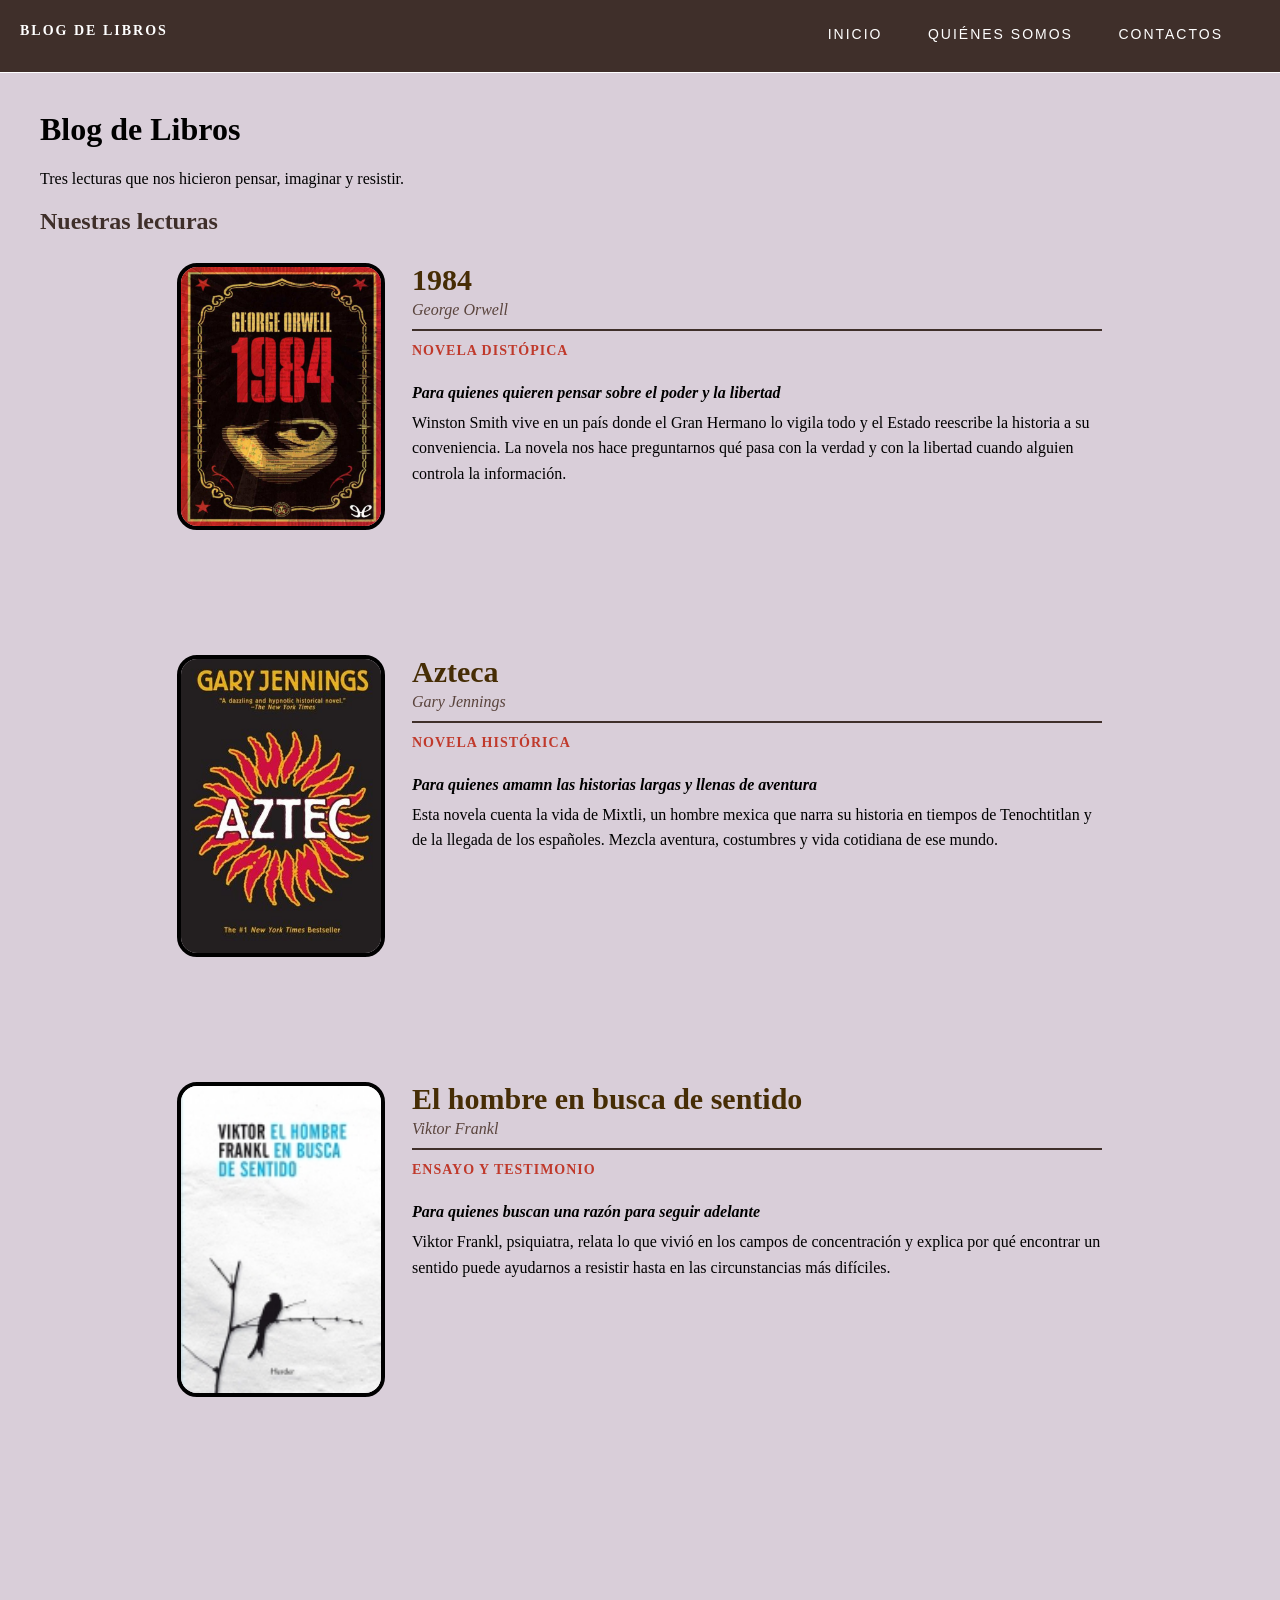
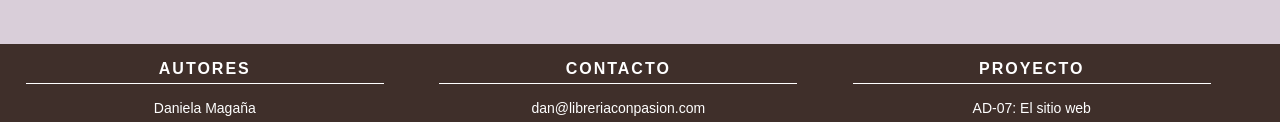
<file: index.html>
<!DOCTYPE html>
<html>

<head>
  <meta charset="utf-8">
  <meta name="viewport" content="width=device-width">
  <title>Blog de Libros | Inicio</title>
  <link rel="stylesheet" href="style.css">
</head>

<body>
<!-- =========== Task3: MENÚ DE NAVEGACIÓN ===================== -->
  <nav class="menu">
    <!-- Nombre del blog; al hacer clic regresa al inicio -->
    <a href="index.html" class="logo">Blog de Libros</a>
    
    <!-- ul = lista sin orden; es la forma estándar de armar un menú -->
     <ul>
      <!-- li = un elemento de la lista; a href = enlace a otra página -->
      <li><a href="index.html">Inicio</a></li>
      <li><a href="nosotros.html">Quiénes somos</a></li>
      <li><a href="contacto.html">Contactos</a></li>
     </ul>
  </nav>
  

<!-- ========== Task5: CONTENIDO PRINCIPAL ========== -->
  <main>
    <h1>Blog de Libros</h1>
    <p class="intro">Tres lecturas que nos hicieron pensar, imaginar y resistir.</p>
    <h2 class="subtitulo">Nuestras lecturas</h2>

    <section class="bloque libro">

      <div class="portada">
        <img src="Pic/1984 - George Orwelljpg.jpg" alt="Libro 1984 de George Orwell">
      </div>

      <div class="ficha">
        <div class="encabezado">
          <h3>1984</h3>
          <h4>George Orwell</h4>
        </div>
        
        <h5>Novela distópica</h5>
        <h6>Para quienes quieren pensar sobre el poder y la libertad</h6>
        <p>
          Winston Smith vive en un país donde el Gran Hermano lo vigila todo y el
          Estado reescribe la historia a su conveniencia. La novela nos hace
          preguntarnos qué pasa con la verdad y con la libertad cuando alguien
          controla la información.
        </p>
      </div>
    </section>

    <section class="bloque libro">

      <div class="portada">
        <img src="Pic/Azteca-GJ.jpg" alt="Libro Azteca de Gary Jennings">
      </div>

      <div class="ficha">
        <div class="encabezado">
          <h3>Azteca</h3>
          <h4>Gary Jennings</h4>
        </div>

        <h5>Novela histórica</h5>
        <h6>Para quienes amamn las historias largas y llenas de aventura</h6>
        <p>
          Esta novela cuenta la vida de Mixtli, un hombre mexica que narra su
          historia en tiempos de Tenochtitlan y de la llegada de los españoles.
          Mezcla aventura, costumbres y vida cotidiana de ese mundo.
        </p>
      </div>
    </section>

    <section class="bloque libro">
      <div class="portada">
        <img src="Pic/VF-hombre.jpg" alt="Libro El hombre en busca de sentido">
      </div>

      <div class="ficha">
        <div class="encabezado">
          <h3>El hombre en busca de sentido</h3>
          <h4>Viktor Frankl</h4>
        </div>
        
        <h5>Ensayo y testimonio</h5>
        <h6>Para quienes buscan una razón para seguir adelante</h6>
        <p>
          Viktor Frankl, psiquiatra, relata lo que vivió en los campos de
          concentración y explica por qué encontrar un sentido puede ayudarnos a
          resistir hasta en las circunstancias más difíciles.
        </p>
      </div>
    </section>
  </main>


<!-- ========== Task4: PIE DE PÁGINA ================ -->
  <footer class="pie">
    <div class="columna">
      <h3>Autores</h3>
      <p>Daniela Magaña</p>
      </ul>
    </div>

    <div class="columna">
      <h3>Contacto</h3>
      <p>dan@libreriaconpasion.com</p>
    </div>

    <div class="columna">
      <h3>Proyecto</h3>
      <p>AD-07: El sitio web</p>
    </div>
  </footer>

  <script src="https://replit.com/public/js/replit-badge-v2.js" theme="dark" position="bottom-right"></script>
  
</body>
</html>
</file>
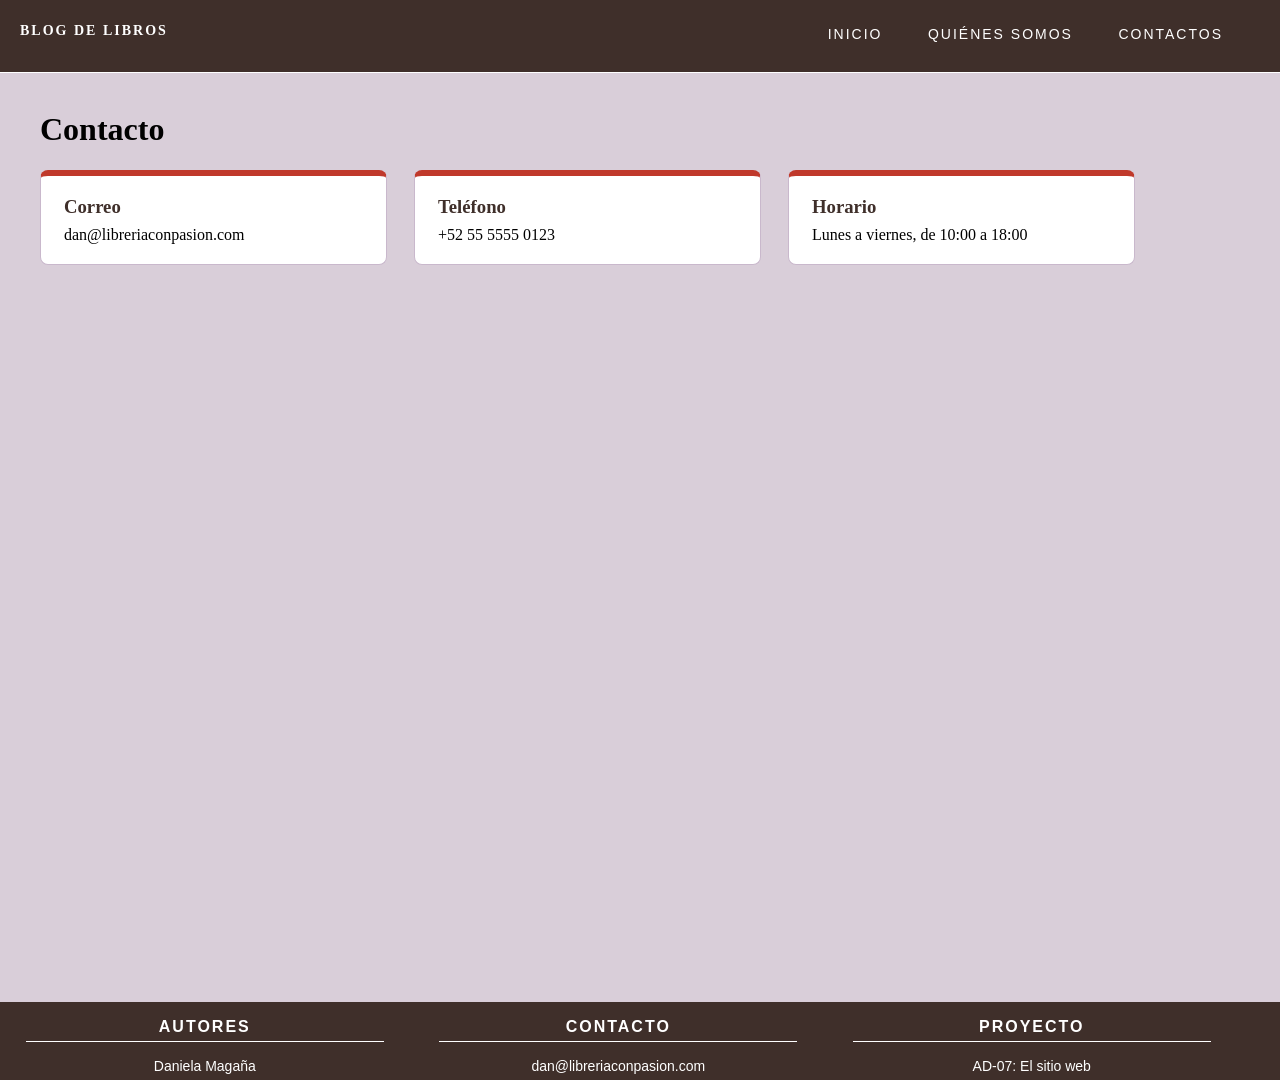
<file: contacto.html>
<!DOCTYPE html>
<html>

<head>
  <meta charset="utf-8">
  <meta name="viewport" content="width=device-width">
  <title>Blog de Libros | Contacto</title>
  <link rel="stylesheet" href="style.css">
</head>

<body>
<!-- =========== Task7: CONTACTO ===================== -->
  <nav class="menu">
    <!-- Nombre del blog; al hacer clic regresa al inicio -->
    <a href="index.html" class="logo">Blog de Libros</a>
    
    <!-- ul = lista sin orden; es la forma estándar de armar un menú -->
     <ul>
      <!-- li = un elemento de la lista; a href = enlace a otra página -->
      <li><a href="index.html">Inicio</a></li>
      <li><a href="nosotros.html">Quiénes somos</a></li>
      <li><a href="contacto.html">Contactos</a></li>
     </ul>
  </nav>

  <main>
    <h1>Contacto</h1>
    <section class="fila-contacto">
        <div class="tarjeta">
            <h3>Correo</h3>
            <p>dan@libreriaconpasion.com</p>
        </div>

        <div class="tarjeta">
            <h3>Teléfono</h3>
            <p>+52 55 5555 0123</p>
        </div>

        <div class="tarjeta">
            <h3>Horario</h3>
            <p>Lunes a viernes, de 10:00 a 18:00</p>
        </div>
    </section>
  </main>

<!-- ========== Task4: PIE DE PÁGINA ================ -->
  <footer class="pie">
    <div class="columna">
      <h3>Autores</h3>
      <p>Daniela Magaña</p>
      </ul>
    </div>

    <div class="columna">
      <h3>Contacto</h3>
      <p>dan@libreriaconpasion.com</p>
    </div>

    <div class="columna">
      <h3>Proyecto</h3>
      <p>AD-07: El sitio web</p>
    </div>
  </footer>

  <script src="https://replit.com/public/js/replit-badge-v2.js" theme="dark" position="bottom-right"></script>
  
</body>
</html>
</file>
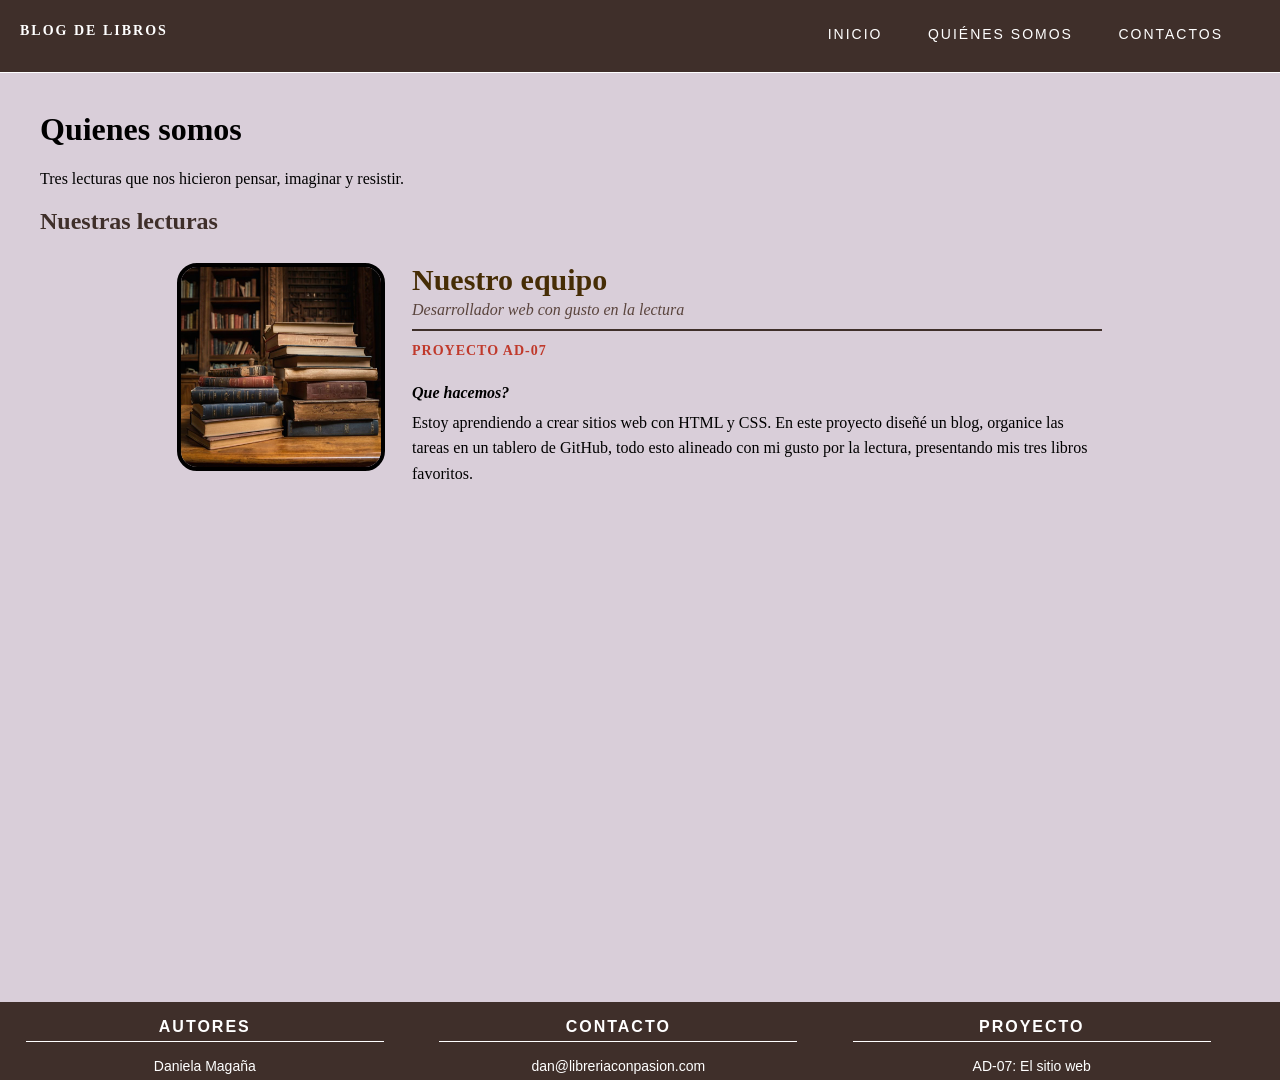
<file: nosotros.html>
<!DOCTYPE html>
<html>

<head>
  <meta charset="utf-8">
  <meta name="viewport" content="width=device-width">
  <title>Blog de Libros | Quienes somos</title>
  <link rel="stylesheet" href="style.css">
</head>

<body>
<!-- =========== Task6: QUIENES SOMOS ===================== -->
  <nav class="menu">
    <a href="index.html" class="logo">Blog de Libros</a>
    <ul>
        <li><a href="index.html">Inicio</a></li>
        <li><a href="nosotros.html">Quiénes somos</a></li>
        <li><a href="contacto.html">Contactos</a></li>
    </ul>
  </nav>
  

<!-- ========== CONTENIDO ============================================================== -->
  <main>
    <h1>Quienes somos</h1>
    <p class="intro">Tres lecturas que nos hicieron pensar, imaginar y resistir.</p>
    <h2 class="subtitulo">Nuestras lecturas</h2>

    <section class="bloque libro">

      <div class="portada">
        <img src="Pic/Piladelibros.jpg" alt="Libros">
      </div>

      <div class="ficha">
        <div class="encabezado">
          <h3>Nuestro equipo</h3>
          <h4>Desarrollador web con gusto en la lectura</h4>
        </div>
        
        <h5>Proyecto AD-07</h5>
        <h6>Que hacemos?</h6>
        <p>
          Estoy aprendiendo a crear sitios web con HTML y CSS. 
          En este proyecto diseñé un blog, organice las tareas en un tablero
          de GitHub, todo esto alineado con mi gusto por la lectura, presentando
          mis tres libros favoritos. 
        </p>

      </div>
    </section>

<!-- ========== Task4: PIE DE PÁGINA ================ -->
  <footer class="pie">
    <div class="columna">
      <h3>Autores</h3>
      <p>Daniela Magaña</p>
      </ul>
    </div>

    <div class="columna">
      <h3>Contacto</h3>
      <p>dan@libreriaconpasion.com</p>
    </div>

    <div class="columna">
      <h3>Proyecto</h3>
      <p>AD-07: El sitio web</p>
    </div>
  </footer>

  <script src="https://replit.com/public/js/replit-badge-v2.js" theme="dark" position="bottom-right"></script>
  
</body>
</html>
</file>
<file: style.css>
html {
    height: 100%;
    width: 100%;
  }

/* ================== CUERPO ======================== */
body{
  margin: 0;
  position: relative;
  min-height: 100vh;
  padding-bottom: 180px;
  font-family: Georgia, serif;
  background-color: #d9ced9;
  color: black;
}

/* ================== CONTENIDO PRINCIPAL ======================== */
main {
  margin: 0;
  padding: 90px 90px 20px 40px;
}


/* ================= TAREA 3: MENÚ ================= */
.menu{
  position: fixed;
  top: 0;
  left: 0;
  right: 0;

  background-color: #3f2f2a;
  padding: 20px 40px 20px 20px; 
  color: white;

  font-family: 'Gill Sans', 'Gill Sans MT', Calibri, 'Trebuchet MS', sans-serif;
  font-size: 14 px;
  text-transform: uppercase;
  letter-spacing: 2px;
  border-bottom: 1px solid;
  padding-bottom: 30px;
}

.menu a{
  color: white;
  font-size: 14px;
  line-height: 1.6;
  text-decoration: none;
}

.menu ul {
  position: absolute;
  top: 14px;
  right: 40px;
  list-style: none;
  margin: 0;
  padding: 0;
}

.menu li {
  display: inline-block;
}

.menu li a {
  display: inline-block;
  padding: 8px 16px;
  margin: 0 0 0 5px;
  border: 1px solid transparent;
  border-radius: 6px;
}

.menu li a:hover {
  border-color: #422509;
  background-color: #5a443d;
}

.logo{
  display: inline-block;
  font-family: Georgia, 'Times New Roman', Times, serif;
  font-size: 22 px;
  font-weight: bold;
  margin-right: 40 px;
}

.lista-menu{
  position: absolute;
  top: 14px;
  right: 40px;

  list-style: none;
  margin: 0;
  padding: 0;
}

.lista-menu li{
  display:inline-block;
}

.lista-menu a{
  display: inline-block;
  padding: 8px 16 px;
  margin: 0 0 5 px;
  border: 2 px solid transparent;
  border-radius: 6 px;
}

/* ======================= PIE ========================= */
.pie{
  position:absolute;
  bottom:0;
  left: 0;
  right: 0;

  background-color: #3f2f2a;
  color: white; 
  border-top: 40 px;
  padding: 30px 40 px;
  margin: 0;
  font-family: 'Gill Sans', 'Gill Sans MT', Calibri, 'Trebuchet MS', sans-serif;
  font-size: 14px;
}

.columna{
  display: inline-block;
  vertical-align: top;
  width: 28%;
  padding: 0 2%
}

.columna h3 {
  margin: 0 0 10 px 0;
  font-size: 16px;
  text-transform: uppercase;
  text-align: center;
  letter-spacing: 2px;
  border-bottom: 1px solid;
  padding-bottom: 5px;
}

.columna p{
  text-align: center;
  margin: 0 0 6px 0;
  padding: 0;
}

/* ================= Tasks5: libros ================= */
.subtitulo{
  margin: 0 0 20 px 0;
  color: #3f2f2a;
  border-bottom: 100 px solid #c0392b;
  padding-bottom: 8px;
}

.portada{
  display: inline-block;
  vertical-align: top;
  width: 26%;
  padding: 0 0 0 4%;
}

.portada img{
  display: block;
  width: 100%;
  max-width: 200px;
  height: auto;
  margin-left: auto;
  margin-bottom: 125px;
  border: 4px solid black;
  border-radius: 20px;
}

.ficha{
  display: inline-block;
  vertical-align: top;
  width: 60%;
  padding: 0 2%;
}

.encabezado{
  border-bottom: 2px solid #3f2f2a;
  padding-bottom: 10px;
  margin-bottom: 12px;
}

.ficha h3{
  margin: 0 0 4px 0;
  font-size: 30px;
  color: rgb(70, 45, 5);
}
.ficha h4{
  margin: 0;
  font-size: 18 px;
  font-weight: normal;
  font-style: italic;
  color: #5a443d;
}

.ficha h5 {
  margin: 0 0 25px 0;
  font-size: 14px;
  text-transform: uppercase;
  letter-spacing: 1px;
  color: #c0392b;
}

.ficha h6 {
  margin: 0 0 8px 0;
  font-size: 16px;
  font-style: italic;
}

.ficha p {
  margin: 0;
  line-height: 1.6;
}

/* ================= Task7: CONTACTO ================= */
.fila-contacto {
  margin-bottom: 30px;
}

.tarjeta {
  display: inline-block;
  vertical-align: top;
  width: 26%;
  padding: 20px 2%;
  margin-right: 2%;

  background-color: #ffffff;
  border: 1px solid #c9b8cc;
  border-top: 6px solid #c0392b;
  border-radius: 8px;
}

.tarjeta h3 {
  margin: 0 0 8px 0;
  color: #3f2f2a;
}

.tarjeta p {
  margin: 0;
}
</file>
